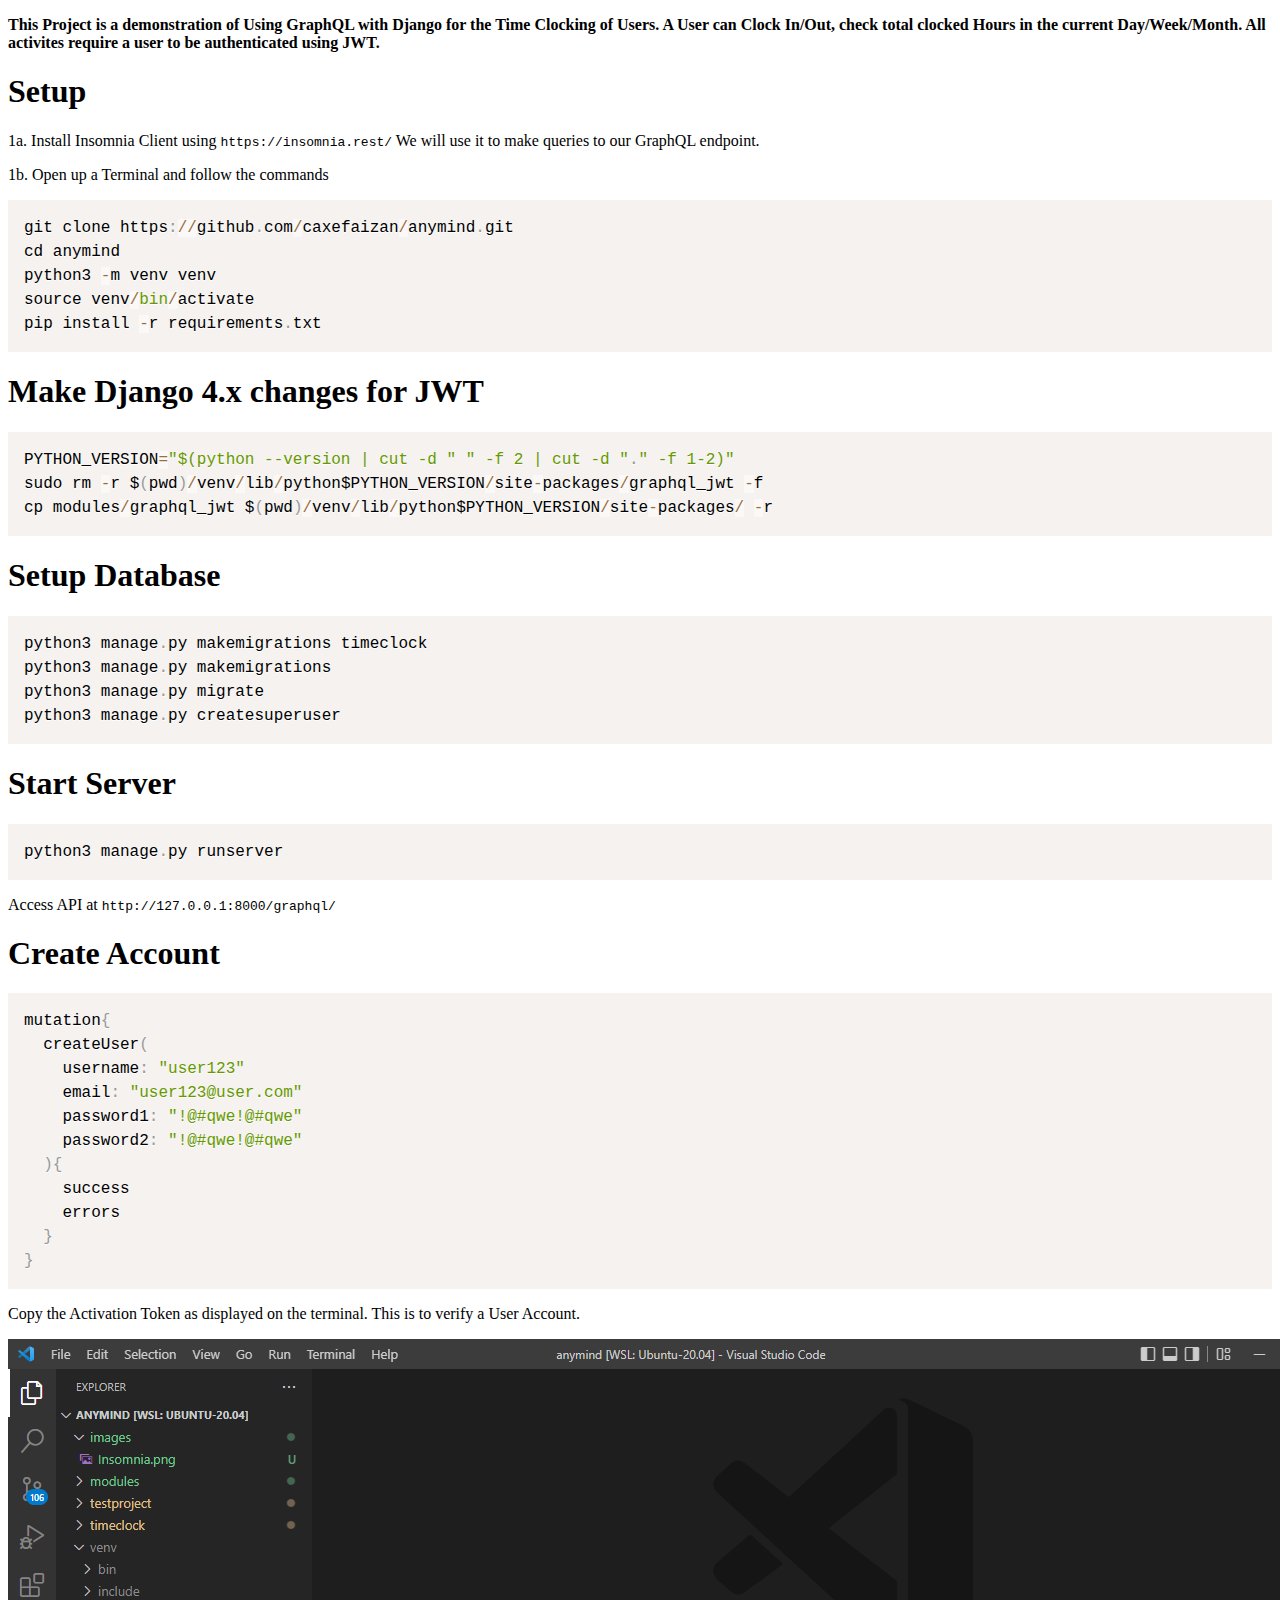
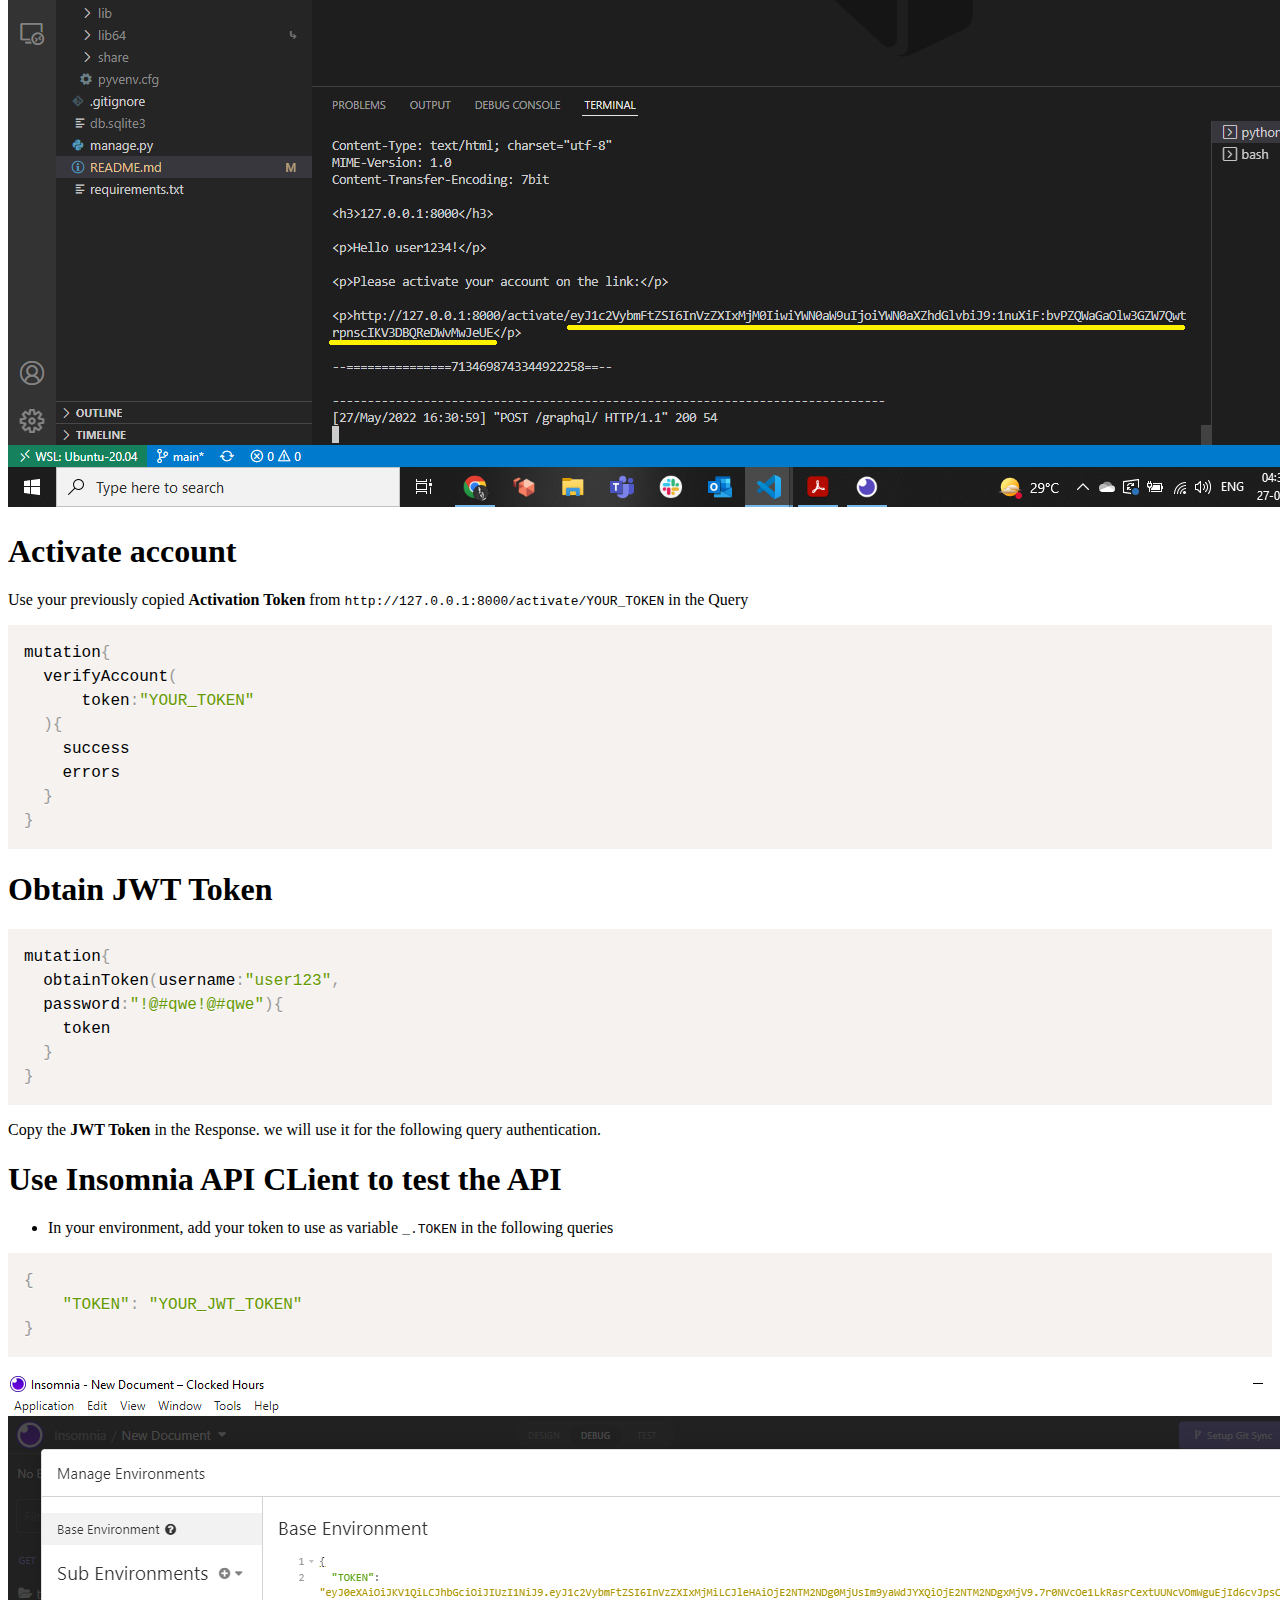
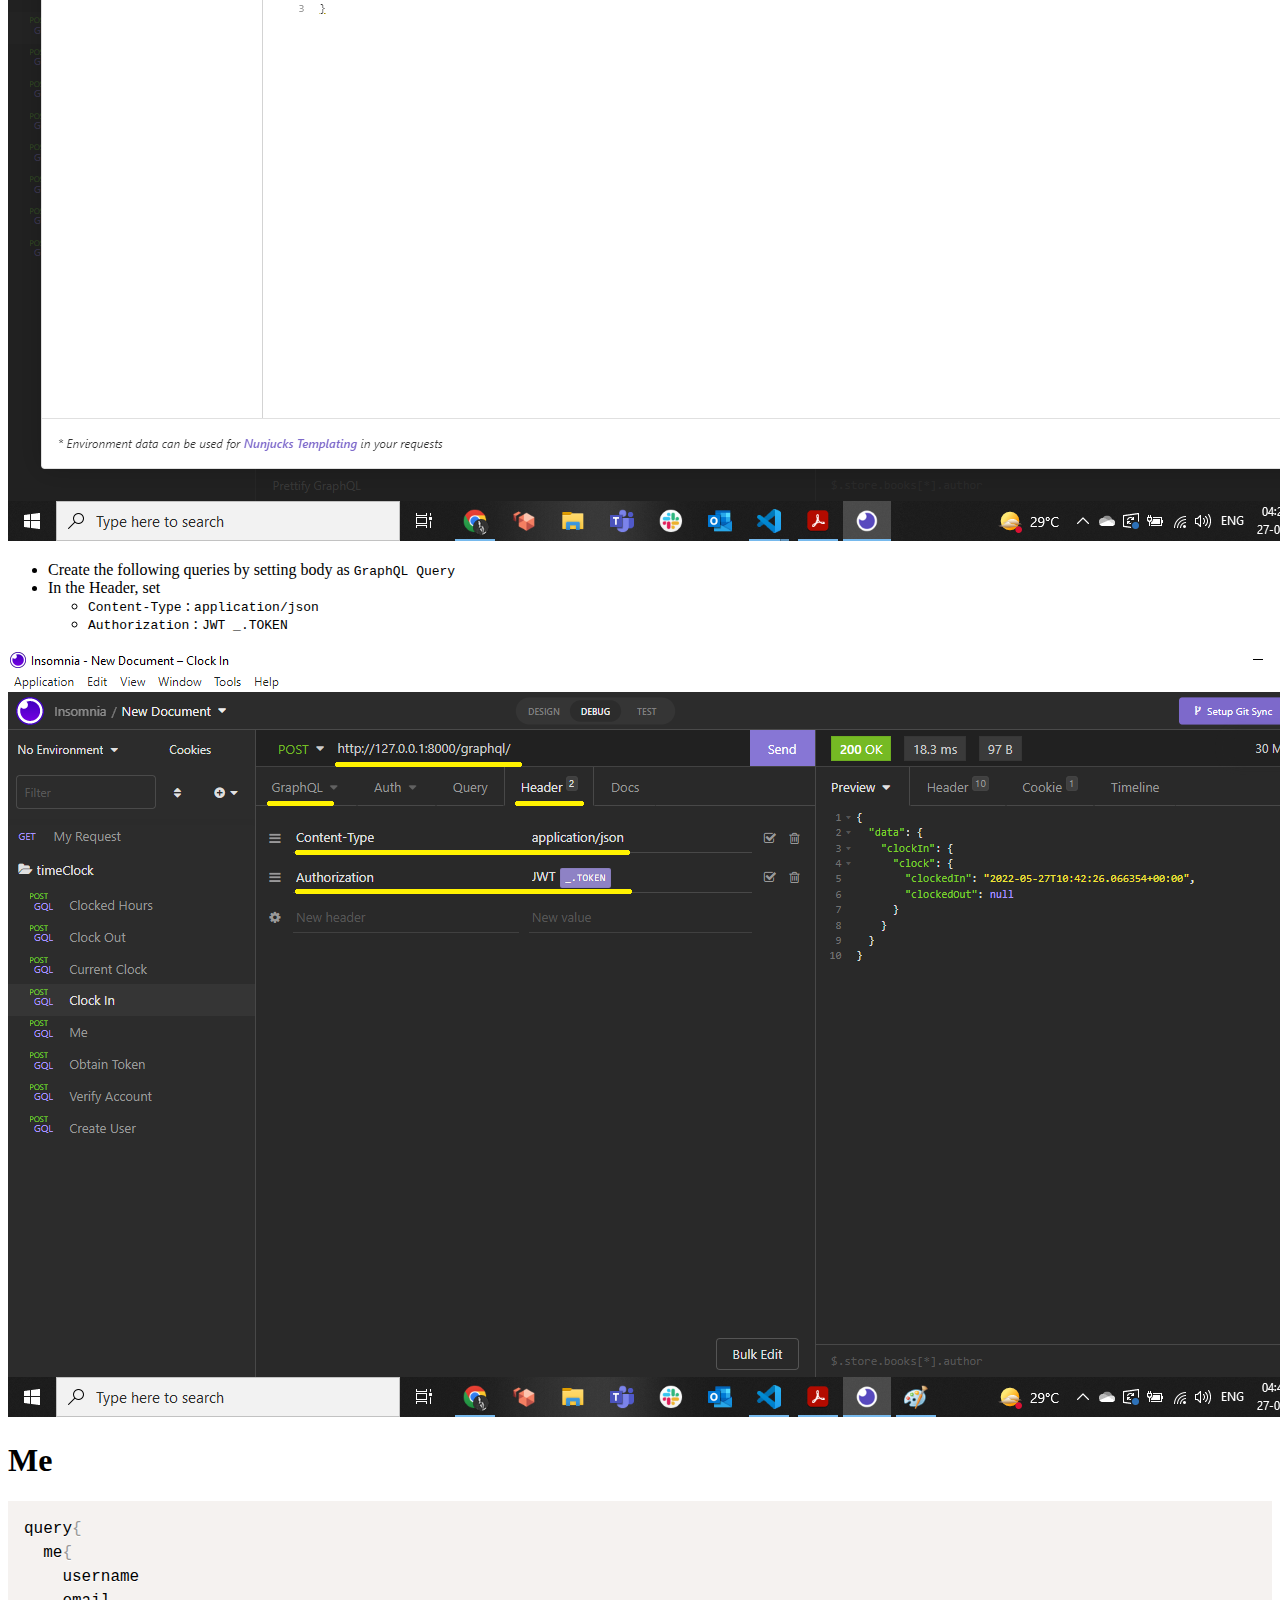
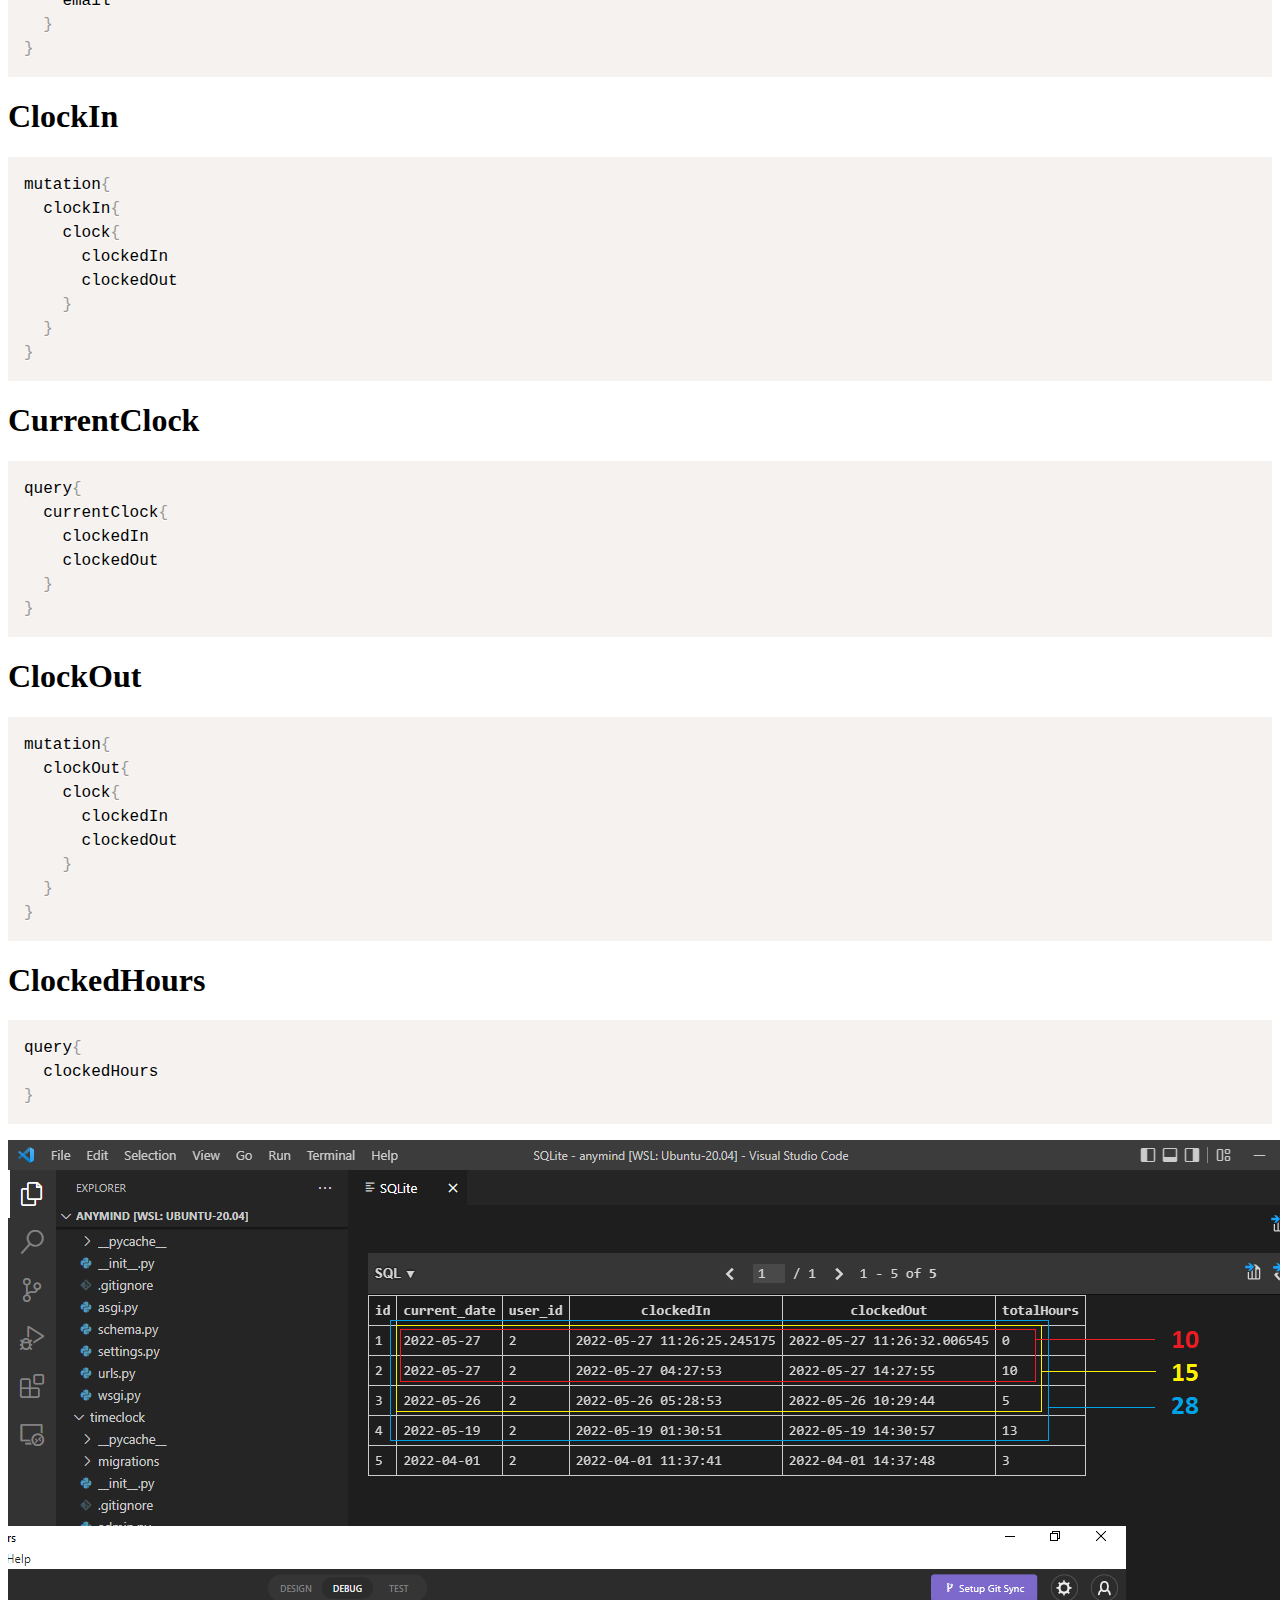
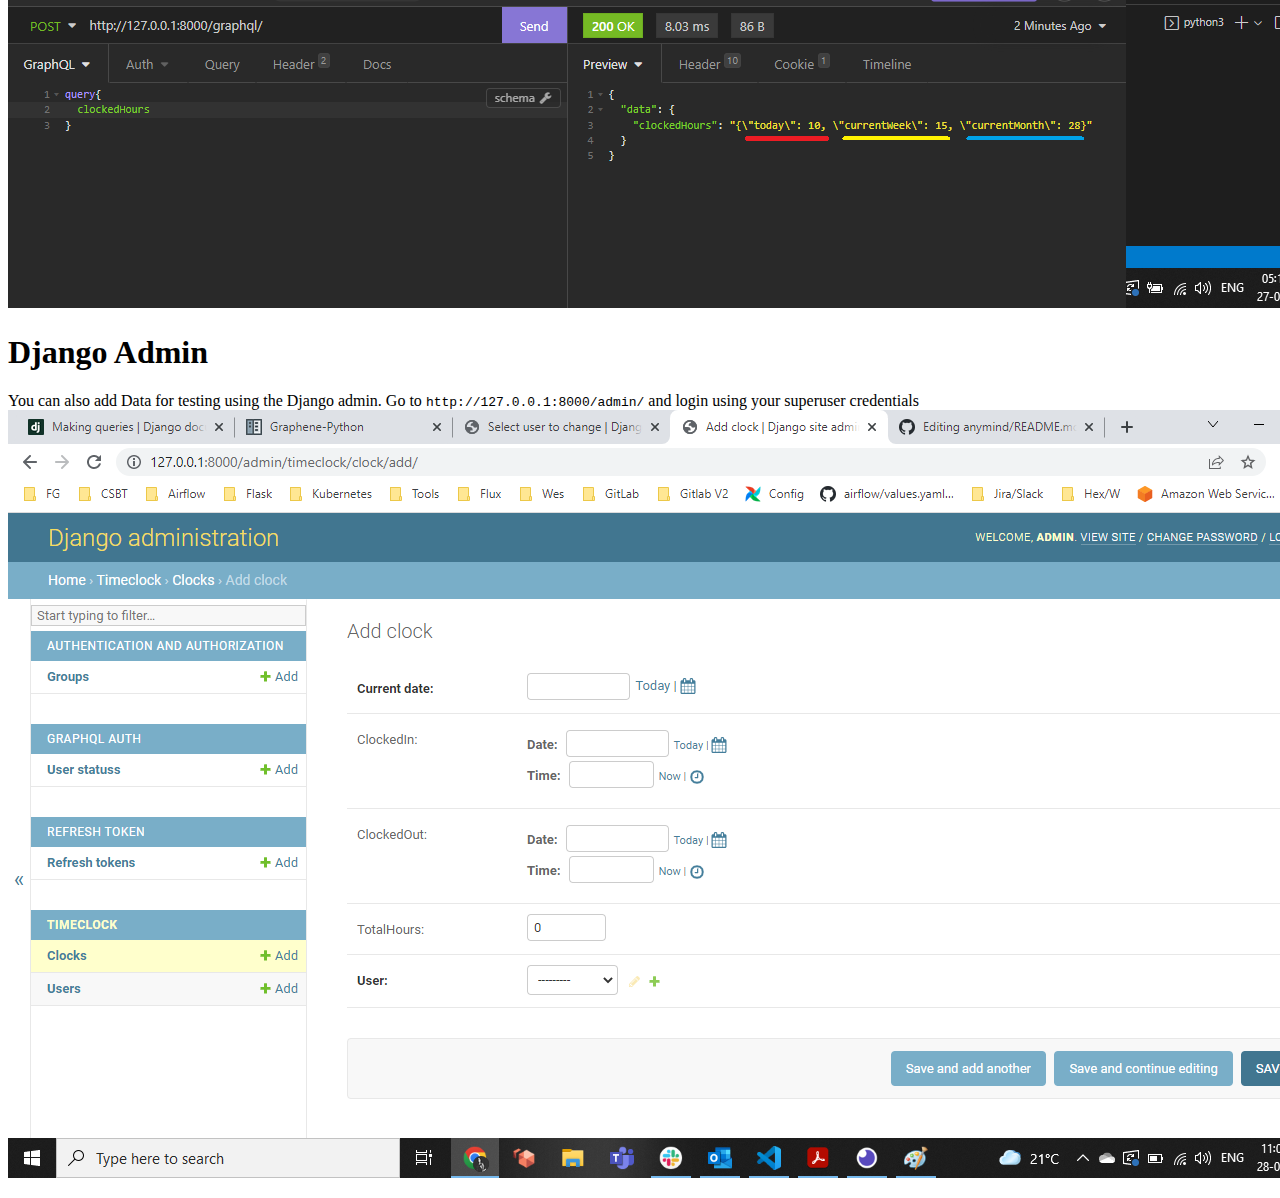
<file: pages/TimeClocking.html>
<!DOCTYPE html>
<html>
<head>
  <meta charset="utf-8">
  <title>My GitHub README</title>
  <link rel="stylesheet" href="./static/styles.css" />
</head>
<body>
  <article>
    <p><strong>This Project is a demonstration of Using GraphQL with Django for the Time Clocking of Users.
A User can Clock In/Out, check total clocked Hours in the current Day/Week/Month.
All activites require a user to be authenticated using JWT.</strong></p>
<h1 id="setup">Setup</h1>
<p>1a. Install Insomnia Client using <code>https://insomnia.rest/</code>
We will use it to make queries to our GraphQL endpoint.</p>
<p>1b. Open up a Terminal and follow the commands</p>
<pre><code class="language-py">git clone https://github.com/caxefaizan/anymind.git
cd anymind
python3 -m venv venv
source venv/bin/activate
pip install -r requirements.txt 
</code></pre>
<h1 id="make-django-4x-changes-for-jwt">Make Django 4.x changes for JWT</h1>
<pre><code class="language-py">PYTHON_VERSION=&quot;$(python --version | cut -d &quot; &quot; -f 2 | cut -d &quot;.&quot; -f 1-2)&quot;
sudo rm -r $(pwd)/venv/lib/python$PYTHON_VERSION/site-packages/graphql_jwt -f
cp modules/graphql_jwt $(pwd)/venv/lib/python$PYTHON_VERSION/site-packages/ -r
</code></pre>
<h1 id="setup-database">Setup Database</h1>
<pre><code class="language-py">python3 manage.py makemigrations timeclock
python3 manage.py makemigrations
python3 manage.py migrate
python3 manage.py createsuperuser
</code></pre>
<h1 id="start-server">Start Server</h1>
<pre><code class="language-py">python3 manage.py runserver
</code></pre>
<p>Access API at <code>http://127.0.0.1:8000/graphql/</code></p>
<h1 id="create-account">Create Account</h1>
<pre><code class="language-py">mutation{
  createUser(
    username: &quot;user123&quot;
    email: &quot;user123@user.com&quot;
    password1: &quot;!@#qwe!@#qwe&quot;
    password2: &quot;!@#qwe!@#qwe&quot;
  ){
    success
    errors
  }
}
</code></pre>
<p>Copy the Activation Token as displayed on the terminal. This is to verify a User Account.</p>
<p><img src="../images/VerifyToken.png" alt="alt text"></p>
<h1 id="activate-account">Activate account</h1>
<p>Use your previously copied <strong>Activation Token</strong> from <code> http://127.0.0.1:8000/activate/YOUR_TOKEN</code> in the Query</p>
<pre><code class="language-py">mutation{
  verifyAccount(
      token:&quot;YOUR_TOKEN&quot;
  ){
    success
    errors
  }
}
</code></pre>
<h1 id="obtain-jwt-token">Obtain JWT Token</h1>
<pre><code class="language-py">mutation{
  obtainToken(username:&quot;user123&quot;,
  password:&quot;!@#qwe!@#qwe&quot;){
    token
  }
}
</code></pre>
<p>Copy the <strong>JWT Token</strong> in the Response. we will use it for the following query authentication.</p>
<h1 id="use-insomnia-api-client-to-test-the-api">Use Insomnia API CLient to test the API</h1>
<ul>
<li>In your environment, add your token to use as variable <code>_.TOKEN</code> in the following queries</li>
</ul>
<pre><code class="language-py">{
    &quot;TOKEN&quot;: &quot;YOUR_JWT_TOKEN&quot;
}
</code></pre>
<p><img src="../images/Insomnia.png" alt="alt text"></p>
<ul>
<li>Create the following queries by setting body as <code>GraphQL Query</code></li>
<li>In the Header, set <ul>
<li><code>Content-Type</code>  : <code>application/json</code></li>
<li><code>Authorization</code> : <code>JWT _.TOKEN</code></li>
</ul>
</li>
</ul>
<p><img src="../images/Queries.png" alt="alt text"></p>
<h1 id="me">Me</h1>
<pre><code class="language-py">query{
  me{
    username
    email
  }
}
</code></pre>
<h1 id="clockin">ClockIn</h1>
<pre><code class="language-py">mutation{
  clockIn{
    clock{
      clockedIn
      clockedOut
    }
  }
}
</code></pre>
<h1 id="currentclock">CurrentClock</h1>
<pre><code class="language-py">query{
  currentClock{
    clockedIn
    clockedOut
  }
}
</code></pre>
<h1 id="clockout">ClockOut</h1>
<pre><code class="language-py">mutation{
  clockOut{
    clock{
      clockedIn
      clockedOut
    }
  }
}
</code></pre>
<h1 id="clockedhours">ClockedHours</h1>
<pre><code class="language-py">query{
  clockedHours
}
</code></pre>
<p><img src="../images/ClockedHours.png" alt="alt text"></p>
<h1 id="django-admin">Django Admin</h1>
<p>You can also add Data for testing using the Django admin.
Go to <code>http://127.0.0.1:8000/admin/</code> and login using your superuser credentials
<img src="../images/Djangoadmin.png" alt="alt text"></p>

  </article>
  <script src="./static/script.js"></script>
</body>
</html>
</file>
<file: pages/static/styles.css>
/* PrismJS 1.29.0
https://prismjs.com/download.html#themes=prism&languages=markup+css+clike+javascript+bash+json+python+sql+yaml */
code[class*=language-],pre[class*=language-]{color:#000;background:0 0;text-shadow:0 1px #fff;font-family:Consolas,Monaco,'Andale Mono','Ubuntu Mono',monospace;font-size:1em;text-align:left;white-space:pre;word-spacing:normal;word-break:normal;word-wrap:normal;line-height:1.5;-moz-tab-size:4;-o-tab-size:4;tab-size:4;-webkit-hyphens:none;-moz-hyphens:none;-ms-hyphens:none;hyphens:none}code[class*=language-] ::-moz-selection,code[class*=language-]::-moz-selection,pre[class*=language-] ::-moz-selection,pre[class*=language-]::-moz-selection{text-shadow:none;background:#b3d4fc}code[class*=language-] ::selection,code[class*=language-]::selection,pre[class*=language-] ::selection,pre[class*=language-]::selection{text-shadow:none;background:#b3d4fc}@media print{code[class*=language-],pre[class*=language-]{text-shadow:none}}pre[class*=language-]{padding:1em;margin:.5em 0;overflow:auto}:not(pre)>code[class*=language-],pre[class*=language-]{background:#f5f2f0}:not(pre)>code[class*=language-]{padding:.1em;border-radius:.3em;white-space:normal}.token.cdata,.token.comment,.token.doctype,.token.prolog{color:#708090}.token.punctuation{color:#999}.token.namespace{opacity:.7}.token.boolean,.token.constant,.token.deleted,.token.number,.token.property,.token.symbol,.token.tag{color:#905}.token.attr-name,.token.builtin,.token.char,.token.inserted,.token.selector,.token.string{color:#690}.language-css .token.string,.style .token.string,.token.entity,.token.operator,.token.url{color:#9a6e3a;background:hsla(0,0%,100%,.5)}.token.atrule,.token.attr-value,.token.keyword{color:#07a}.token.class-name,.token.function{color:#dd4a68}.token.important,.token.regex,.token.variable{color:#e90}.token.bold,.token.important{font-weight:700}.token.italic{font-style:italic}.token.entity{cursor:help}
</file>
